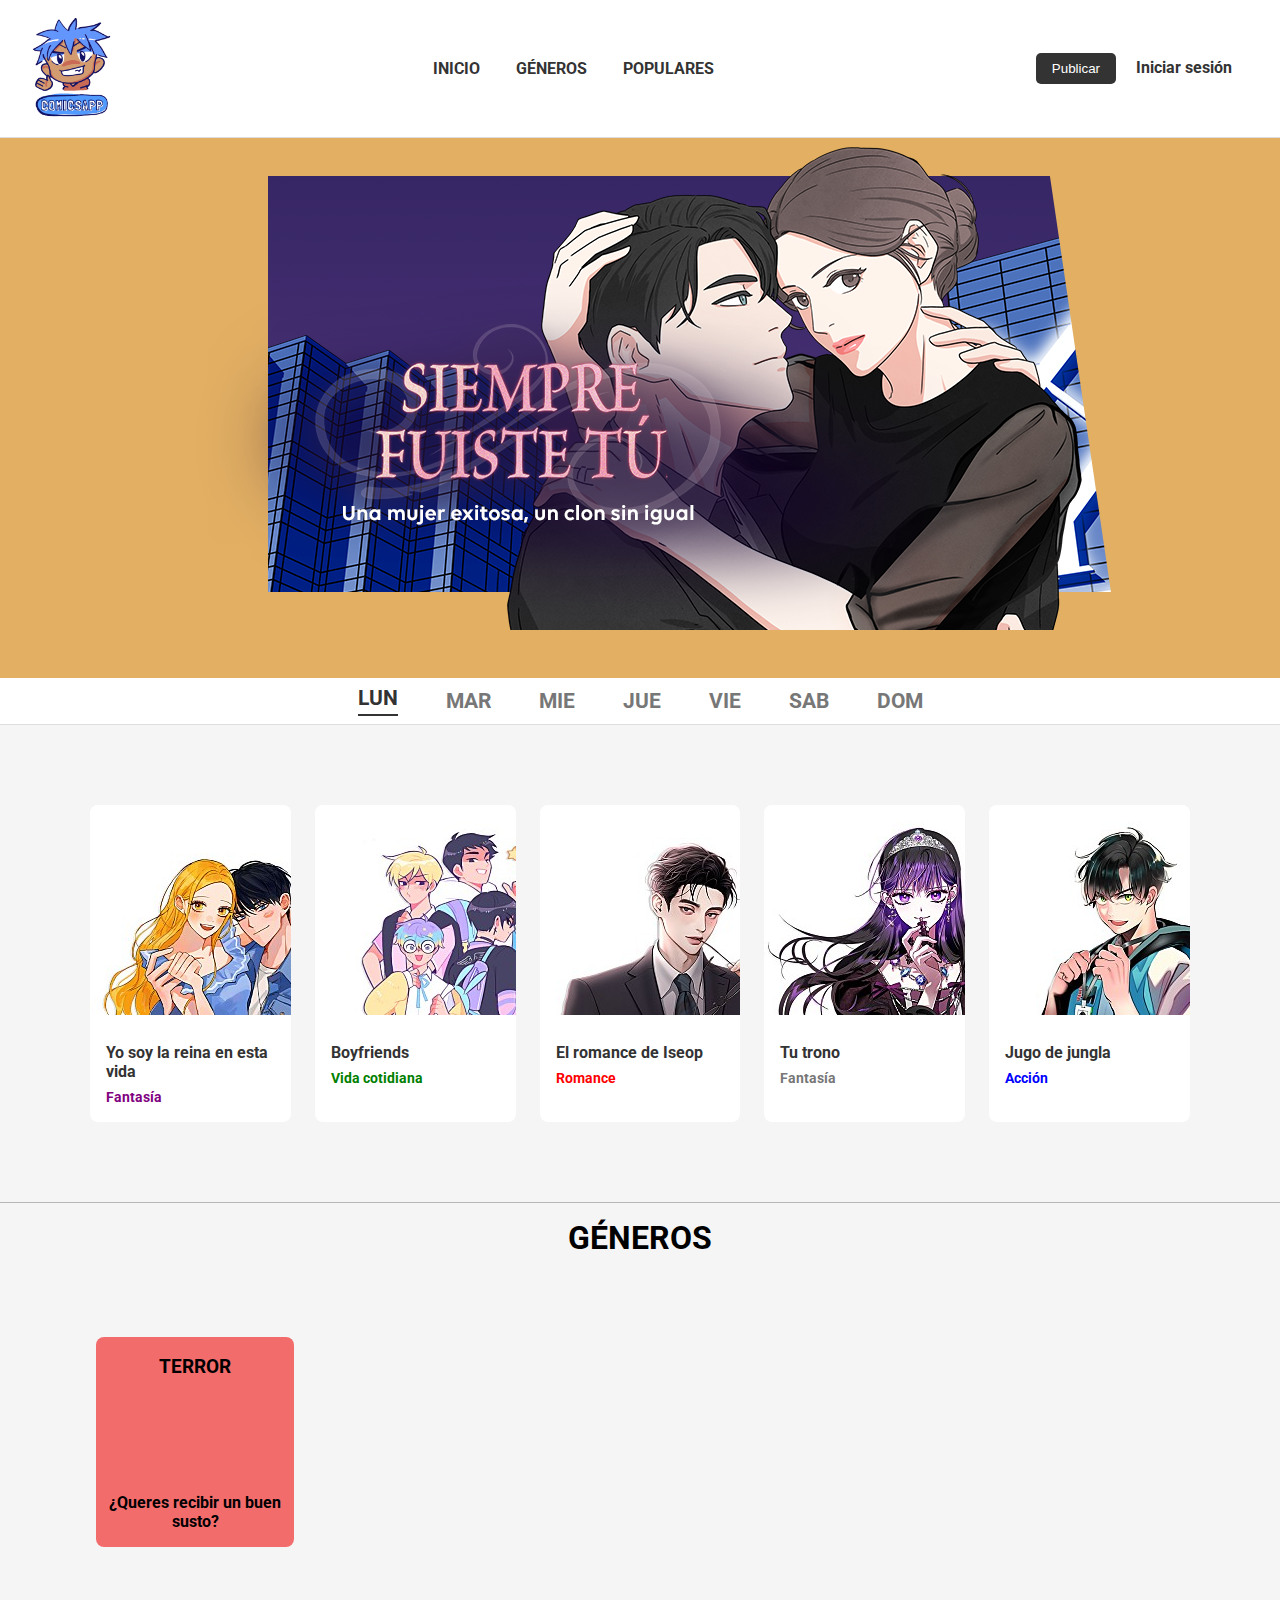
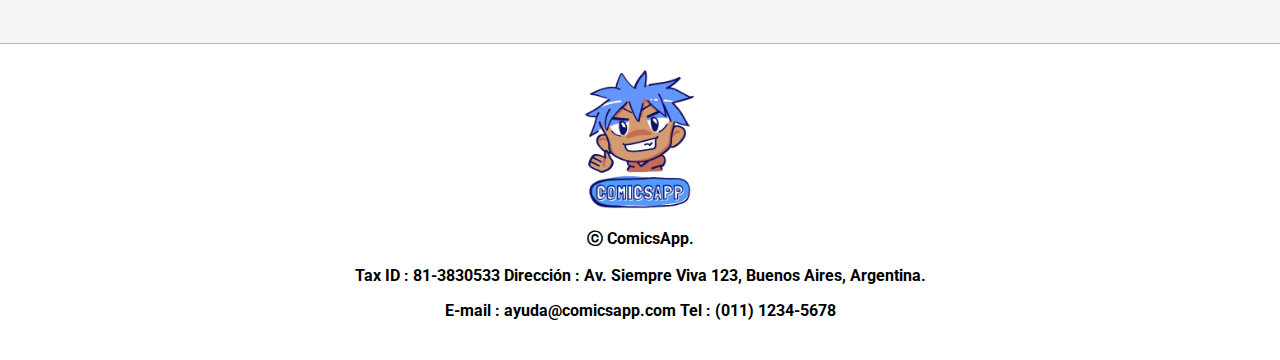
<file: index.html>
<!DOCTYPE html>
<html lang="es">
<head>
    <meta charset="UTF-8">
    <meta name="viewport" content="width=device-width, initial-scale=1.0">
    <link rel="stylesheet" href="style.css">
    <title>ComicsApp</title>
</head>
<body>
    <!-- Navbar -->
    <nav class="main-nav">
        <div class="logo"><img src="./img/comicsapp.png" alt=""></div>
        <div>
            <a href="index.html">INICIO</a>
            <a href="./pags/comics.html">GÉNEROS</a>
            <a href="#">POPULARES</a>
        </div>
        <div>
            <button style="background-color: #333; color: #fff; border: none; padding: 0.5rem 1rem; border-radius: 5px;">Publicar</button>
            <a href="#">Iniciar sesión</a>
        </div>
    </nav>

    <div class="carousel">
        <div class="slides">
          <div class="slide"><img src="./img/2ItWasAllYou_desktopbanner_082321.png" alt="Imagen 1"></div>
          <div class="slide"><img src="./img/6Big_Banner_PC_B.png" alt="Imagen 2"></div>
          <div class="slide"><img src="./img/4Ese+veranoE2808B_Launch_bigbanner_PC.png" alt="Imagen 2"></div>
          <!-- Agrega más imágenes según sea necesario -->
        </div>
    </div>

    <nav class="genre-nav" style="font-size: 1.3rem;">
        <a href="#" class="active">LUN</a>
        <a href="#">MAR</a>
        <a href="#">MIE</a>
        <a href="#">JUE</a>
        <a href="#">VIE</a>
        <a href="#">SAB</a>
        <a href="#">DOM</a>
    </nav>

    <div class="container-dias">
        <div class="comics-dias">
            <img src="./img/9TBITTC_thumbnail_desktop.jpg" alt="Comic 1">
            <div class="comic-info">
                <h3>Yo soy la reina en esta vida</h3>
                <p style="color: purple;">Fantasía</p>
            </div>
        </div>
        <div class="comics-dias">
            <img src="./img/9BoyfriendsLaunch_desktop_thumbnail.jpg" alt="Comic 1">
            <div class="comic-info">
                <h3>Boyfriends</h3>
                <p style="color: green;">Vida cotidiana</p>
            </div>
        </div>
        <div class="comics-dias">
            <img src="./img/7Thumb_PC (1).jpg" alt="Comic 1">
            <div class="comic-info">
                <h3>El romance de Iseop</h3>
                <p style="color: red;">Romance</p>
            </div>
        </div>
        <div class="comics-dias">
            <img src="./img/92 (1).jpg" alt="Comic 1">
            <div class="comic-info">
                <h3>Tu trono</h3>
                <p>Fantasía</p>
            </div>
        </div>
        <div class="comics-dias">
            <img src="./img/63JungleJuice_desktop_thumbnail.jpg" alt="Comic 1">
            <div class="comic-info">
                <h3>Jugo de jungla</h3>
                <p style="color: blue;">Acción</p>
            </div>
        </div>
    </div>

    <div class="container-genero">
        <div class="titulo-genero">
            <a href="./pags/comics.html">GÉNEROS </a>
        </div>
        <div class="comics-genero-inicio">
            <div class="comic-info-genero-inicio">
                <h3>TERROR</h3>
                <p>¿Queres recibir un buen susto?  </p>
            </div>
        </div>
    </div>

    <script src="./script.js"></script>

    <footer>
        <img src="./img/comicsapp.png" alt="">
        <p>ⓒ ComicsApp.</p>
        <p>Tax ID : 81-3830533  Dirección : Av. Siempre Viva 123, Buenos Aires, Argentina.</p>
        <p>E-mail : ayuda@comicsapp.com   Tel : (011) 1234-5678</p>
    </footer>

</body>
</html>
</file>
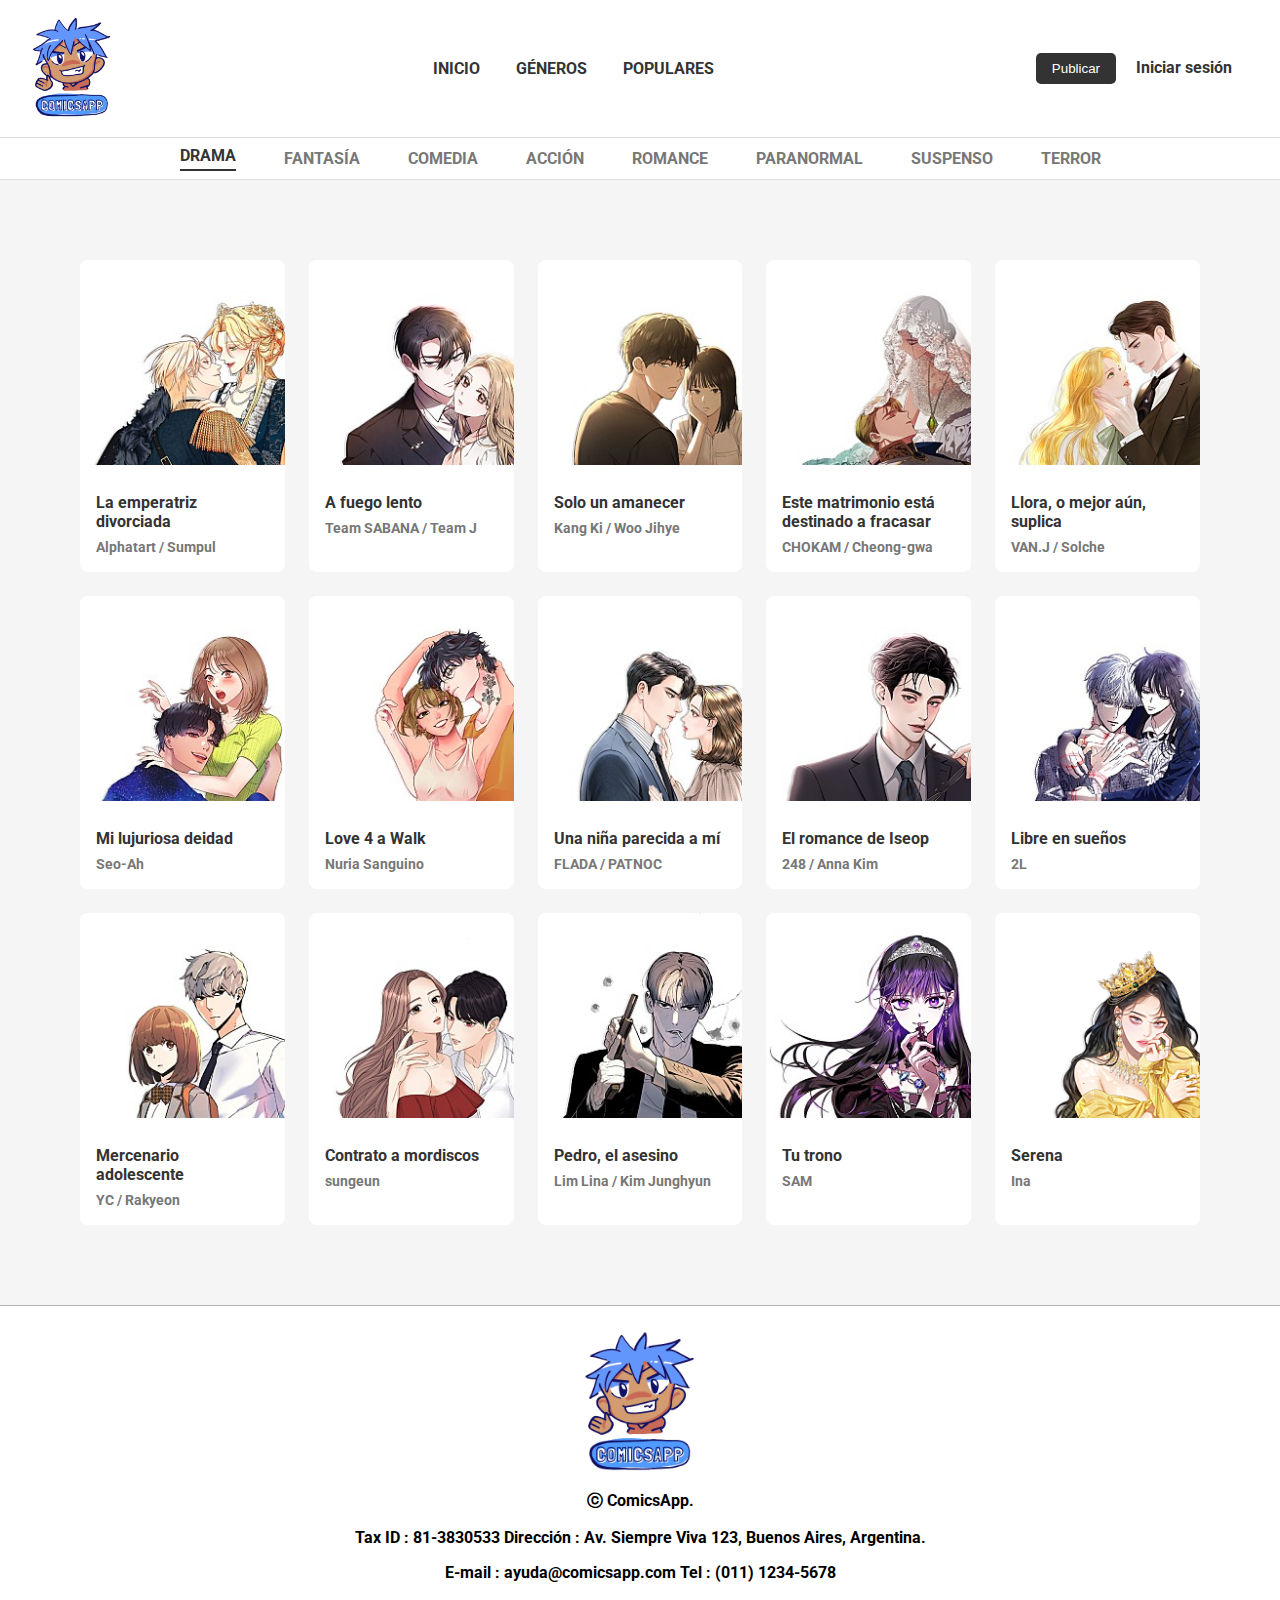
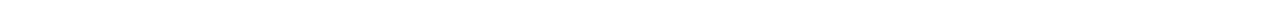
<file: pags/comics.html>
<!DOCTYPE html>
<html lang="es">
<head>
    <meta charset="UTF-8">
    <meta name="viewport" content="width=device-width, initial-scale=1.0">
    <link rel="stylesheet" href="../style.css">
    <title>ComicsApp</title>
</head>
<body>

    <!-- Navbar principal -->
    <nav class="main-nav">
        <div class="logo"><img src="../img/comicsapp.png" alt=""></div>
        <div>
            <a href="../index.html">INICIO</a>
            <a href="comics.html" class="active">GÉNEROS</a>
            <a href="#">POPULARES</a>
        </div>
        <div>
            <button style="background-color: #333; color: #fff; border: none; padding: 0.5rem 1rem; border-radius: 5px;">Publicar</button>
            <a href="#">Iniciar sesión</a>
        </div>
    </nav>

    <!-- Navbar de géneros -->
    <nav class="genre-nav">
        <a href="#" class="active">DRAMA</a>
        <a href="#">FANTASÍA</a>
        <a href="#">COMEDIA</a>
        <a href="#">ACCIÓN</a>
        <a href="#">ROMANCE</a>
        <a href="#">PARANORMAL</a>
        <a href="#">SUSPENSO</a>
        <a href="#">TERROR</a>
    </nav>

    <!-- Contenedor de comics -->
    <div class="comics-container">
        <div class="comic-item">
            <img src="../img/01Thumb_PC.jpg" alt="Comic 1">
            <div class="comic-info">
                <h3>La emperatriz divorciada</h3>
                <p>Alphatart / Sumpul</p>
            </div>
        </div>
        <div class="comic-item">
            <img src="../img/6Thumb_PC.jpg" alt="Comic 2">
            <div class="comic-info">
                <h3>A fuego lento</h3>
                <p>Team SABANA / Team J</p>
            </div>
        </div>
        <div class="comic-item">
            <img src="../img/804_Thumbnail_PC.jpg" alt="Comic 3">
            <div class="comic-info">
                <h3>Solo un amanecer</h3>
                <p>Kang Ki / Woo Jihye</p>
            </div>
        </div>
        <div class="comic-item">
            <img src="../img/8EsteMarimonio_Refresh_Thumbnail_PC.jpg" alt="Comic 4">
            <div class="comic-info">
                <h3>Este matrimonio está destinado a fracasar</h3>
                <p>CHOKAM / Cheong-gwa</p>
            </div>
        </div>
        <div class="comic-item">
            <img src="../img/4Thumb_PC.jpg" alt="Comic 5">
            <div class="comic-info">
                <h3>Llora, o mejor aún, suplica</h3>
                <p>VAN.J / Solche</p>
            </div>
        </div>
        <div class="comic-item">
            <img src="../img/6Thumb_PC (1).jpg" alt="Comic 6">
            <div class="comic-info">
                <h3>Mi lujuriosa deidad</h3>
                <p>Seo-Ah</p>
            </div>
        </div>
        <div class="comic-item">
            <img src="../img/61Love-4-A-Walk_Thumbnail_PC.jpg" alt="Comic 7">
            <div class="comic-info">
                <h3>Love 4 a Walk</h3>
                <p>Nuria Sanguino</p>
            </div>
        </div>
        <div class="comic-item">
            <img src="../img/4Thumb_PC (1).jpg" alt="Comic 8">
            <div class="comic-info">
                <h3>Una niña parecida a mí</h3>
                <p>FLADA / PATNOC</p>
            </div>
        </div>
        <div class="comic-item">
            <img src="../img/7Thumb_PC.jpg" alt="Comic 9">
            <div class="comic-info">
                <h3>El romance de Iseop</h3>
                <p>248 / Anna Kim</p>
            </div>
        </div>
        <div class="comic-item">
            <img src="../img/0Libreensue_os_Thumbnail_Desktop.jpg" alt="Comic 10">
            <div class="comic-info">
                <h3>Libre en sueños</h3>
                <p>2L</p>
            </div>
        </div>
        <div class="comic-item">
            <img src="../img/3TeenageMercenary_desktop_thumbnail.jpg" alt="Comic 11">
            <div class="comic-info">
                <h3>Mercenario adolescente</h3>
                <p>YC / Rakyeon</p>
            </div>
        </div>
        <div class="comic-item">
            <img src="../img/3Contrato+a+mordiscos_thumbnail_desktop.jpg" alt="Comic 12">
            <div class="comic-info">
                <h3>Contrato a mordiscos</h3>
                <p>sungeun</p>
            </div>
        </div>
        <div class="comic-item">
            <img src="../img/5Thumb_PC.jpg" alt="Comic 13">
            <div class="comic-info">
                <h3>Pedro, el asesino</h3>
                <p>Lim Lina / Kim Junghyun</p>
            </div>
        </div>
        <div class="comic-item">
            <img src="../img/92.jpg" alt="Comic 14">
            <div class="comic-info">
                <h3>Tu trono</h3>
                <p>SAM</p>
            </div>
        </div>
        <div class="comic-item">
            <img src="../img/1thumb_ipad_510x510.png" alt="Comic 2">
            <div class="comic-info">
                <h3>Serena</h3>
                <p>Ina</p>
            </div>
        </div>

        <!-- Agrega más cómics según sea necesario -->
    </div>

    <footer>
        <img src="../img/comicsapp.png" alt="">
        <p>ⓒ ComicsApp.</p>
        <p>Tax ID : 81-3830533  Dirección : Av. Siempre Viva 123, Buenos Aires, Argentina.</p>
        <p>E-mail : ayuda@comicsapp.com   Tel : (011) 1234-5678</p>
    </footer>

</body>
</html>
</file>
<file: style.css>
@import url('https://fonts.googleapis.com/css2?family=Dancing+Script:wght@400..700&family=Roboto:ital,wght@0,100;0,300;0,400;0,500;0,700;0,900;1,100;1,300;1,400;1,500;1,700;1,900&display=swap');

/* Estilos básicos */
body {
    font-family: Arial, sans-serif;
    margin: 0;
    padding: 0;
    background-color: #f5f5f5;
    font-family: "Roboto", sans-serif;
    font-weight: 700;
    font-style: normal;
}

/* Navbar principal */
.main-nav {
    display: flex;
    justify-content: space-between;
    align-items: center;
    background-color: #fff;
    padding: 1rem 2rem;
    border-bottom: 1px solid #ddd;
}

.main-nav .logo img {
    width: 5rem;
}

.main-nav a {
    color: #333;
    text-decoration: none;
    margin: 0 1rem;
}

.main-nav a:hover {
    text-decoration: underline;
}

/* Navbar de géneros */
.genre-nav {
    display: flex;
    justify-content: center;
    background-color: #fff;
    padding: 0.5rem 0;
    border-bottom: 1px solid #ddd;
    align-items: center;
}

.genre-nav a {
    color: #777;
    text-decoration: none;
    margin: 0 1.5rem;
    font-weight: bold;
}

.genre-nav a:hover,
.genre-nav a.active {
    color: #333;
    border-bottom: 2px solid #333;
    padding-bottom: 0.25rem;
}

/* Contenedor de comics */
.comics-container {
    display: grid;
    grid-template-columns: repeat(5, 1fr);
    gap: 1.5rem;
    padding: 5rem;
    max-width: 1200px;
    margin: auto;
}

.comic-item {
    background-color: #fff;
    border-radius: 8px;
    overflow: hidden;
}

.comic-item img {
    width: 100%;
    height: auto;
}

.comic-info {
    padding: 1rem;
}

.comic-info h3 {
    margin: 0.5rem 0;
    font-size: 1rem;
    color: #333;
}

.comic-info p {
    margin: 0;
    font-size: 0.9rem;
    color: #777;
}

.comic-info .likes {
    color: #00d564;
    font-size: 0.9rem;
}

footer {
    background-color: white;
    text-align: center;
    border-top: 1px solid rgb(182, 179, 179);
    padding: 1.5rem;
}

footer img {
    max-width: 7rem;
}

/* CARROUSEL */

.carousel {
    width: 100%;
    max-width: 100vw;
    /* Asegura que el carrusel no se expanda más allá de la ventana */
    height: 60vh;
    /* Ajusta la altura a la pantalla */
    overflow: hidden;
    position: relative;
    background-color: rgb(226, 175, 99);
}

.slides {
    display: flex;
    transition: transform 0.5s ease;
}

.slide {
    min-width: 100%;
    height: 100%;
    display: flex;
    justify-content: center;
    align-items: center;
}

.slide img {
    /* Asegura que la imagen se ajuste sin recortarse */
    max-width: 100%;
    max-height: 100%;
}

/* COMICS POR DIAS */

.container-dias {
    display: grid;
    grid-template-columns: repeat(5, 1fr);
    gap: 1.5rem;
    padding: 5rem;
    max-width: 1100px;
    margin: auto;
}

.comics-dias {
    background-color: #fff;
    border-radius: 8px;
    overflow: hidden;
}

.container-genero{
    text-align: center;
    border-top: 1px solid rgb(182, 182, 182);
    padding: 1rem;
}

.container-genero .titulo-genero a{
    font-size: 2rem;
    color: black;
    text-decoration: none;
}

/* GÉNEROS - INICIO */

.comics-genero-inicio {
    display: grid;
    grid-template-columns: repeat(5, 1fr);
    gap: 1.5rem;
    padding: 5rem;
    max-width: 1100px;
    margin: auto;
}

.comic-info-genero-inicio{
    display: flex;
    flex-direction: column;
    background-color: #f36c6c;
    border-radius: 8px;
}

.comic-info-genero-inicio h3{
    padding-bottom: 80px;
}
</file>
